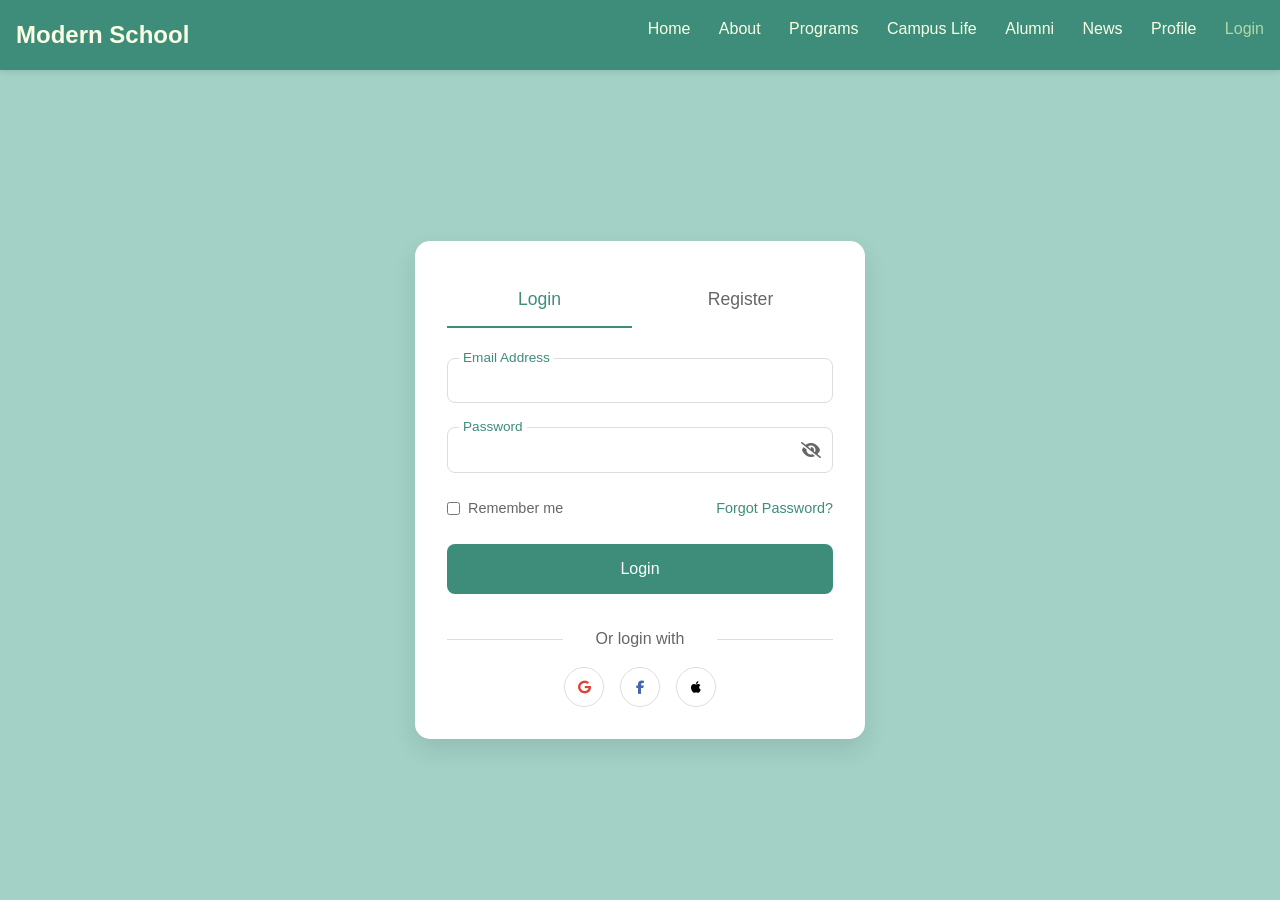
<file: auth.html>
<!DOCTYPE html>
<html lang="en">
<head>
    <meta charset="UTF-8">
    <meta name="viewport" content="width=device-width, initial-scale=1.0">
    <title>Login & Register - Modern School</title>
    <link rel="stylesheet" href="styles.css">
    <link rel="stylesheet" href="https://cdnjs.cloudflare.com/ajax/libs/font-awesome/6.4.0/css/all.min.css">
</head>
<body>
    <nav class="navbar">
        <div class="nav-brand">Modern School</div>
        <div class="nav-toggle">
            <i class="fas fa-bars"></i>
        </div>
        <ul class="nav-menu">
            <li><a href="index.html">Home</a></li>
            <li><a href="index.html#about">About</a></li>
            <li><a href="index.html#programs">Programs</a></li>
            <li><a href="index.html#campus">Campus Life</a></li>
            <li><a href="index.html#alumni">Alumni</a></li>
            <li><a href="news.html">News</a></li>
            <li><a href="profile.html">Profile</a></li>
            <li><a href="auth.html" class="active">Login</a></li>
        </ul>
    </nav>

    <div class="auth-container">
        <div class="auth-card">
            <div class="auth-tabs">
                <button class="auth-tab active" data-tab="login">Login</button>
                <button class="auth-tab" data-tab="register">Register</button>
            </div>

            <!-- Login Form -->
            <form id="login-form" class="auth-form active">
                <div class="form-group">
                    <input type="email" id="login-email" required>
                    <label for="login-email">Email Address</label>
                </div>
                <div class="form-group">
                    <input type="password" id="login-password" required>
                    <label for="login-password">Password</label>
                    <i class="fas fa-eye-slash password-toggle"></i>
                </div>
                <div class="form-options">
                    <label class="remember-me">
                        <input type="checkbox">
                        <span>Remember me</span>
                    </label>
                    <a href="#" class="forgot-password">Forgot Password?</a>
                </div>
                <button type="submit" class="auth-button">Login</button>
                <div class="social-auth">
                    <p>Or login with</p>
                    <div class="social-buttons">
                        <button type="button" class="social-button google">
                            <i class="fab fa-google"></i>
                        </button>
                        <button type="button" class="social-button facebook">
                            <i class="fab fa-facebook-f"></i>
                        </button>
                        <button type="button" class="social-button apple">
                            <i class="fab fa-apple"></i>
                        </button>
                    </div>
                </div>
            </form>

            <!-- Register Form -->
            <form id="register-form" class="auth-form">
                <div class="form-group">
                    <input type="text" id="register-name" required>
                    <label for="register-name">Full Name</label>
                </div>
                <div class="form-group">
                    <input type="email" id="register-email" required>
                    <label for="register-email">Email Address</label>
                </div>
                <div class="form-group">
                    <input type="password" id="register-password" required>
                    <label for="register-password">Password</label>
                    <i class="fas fa-eye-slash password-toggle"></i>
                </div>
                <div class="form-group">
                    <input type="password" id="register-confirm-password" required>
                    <label for="register-confirm-password">Confirm Password</label>
                    <i class="fas fa-eye-slash password-toggle"></i>
                </div>
                <div class="form-options">
                    <label class="terms-conditions">
                        <input type="checkbox" required>
                        <span>I agree to the <a href="#">Terms & Conditions</a></span>
                    </label>
                </div>
                <button type="submit" class="auth-button">Register</button>
            </form>
        </div>
    </div>

    <script src="script.js"></script>
</body>
</html>
</file>
<file: styles.css>
/*
 * Landing Page Project
 * Copyright (c) 2024 Wahyu Rahmat Hidayat. All rights reserved.
 *
 * Author: Wahyu Rahmat Hidayat
 * Contact: +62 821 8590 3635 (Indonesia)
 * Instagram: @wahyurahmat55
 * GitHub: @wahyusmktel
 *
 * This code and its contents are protected by copyright law.
 * No part of this code may be reproduced or distributed without
 * prior written permission from the author.
 */

/* Global Styles */
:root {
    --primary-color: #3D8D7A;
    --secondary-color: #B3D8A8;
    --light-color: #FBFFE4;
    --accent-color: #A3D1C6;
}

* {
    margin: 0;
    padding: 0;
    box-sizing: border-box;
}

body {
    font-family: 'Arial', sans-serif;
    line-height: 1.6;
    color: #333;
}

.container {
    max-width: 1200px;
    margin: 0 auto;
    padding: 0 20px;
}
:root {
    --primary: #3D8D7A;
    --secondary: #B3D8A8;
    --light: #FBFFE4;
    --accent: #A3D1C6;
}

* {
    margin: 0;
    padding: 0;
    box-sizing: border-box;
}

body {
    font-family: 'Segoe UI', Tahoma, Geneva, Verdana, sans-serif;
    line-height: 1.6;
    color: #333;
    background-color: #FBFFE4;
}

.container {
    max-width: 1200px;
    margin: 0 auto;
    padding: 0 20px;
}

/* Navbar Styles */
.navbar {
    background-color: #3D8D7A;
    padding: 1rem;
    position: fixed;
    width: 100%;
    top: 0;
    z-index: 1000;
    box-shadow: 0 2px 5px rgba(0,0,0,0.1);
}

.nav-brand {
    color: #FBFFE4;
    font-size: 1.5rem;
    font-weight: bold;
    float: left;
}

.nav-toggle {
    display: none;
    color: #FBFFE4;
    font-size: 1.5rem;
    cursor: pointer;
    float: right;
}

.nav-menu {
    float: right;
    list-style: none;
}

.nav-menu li {
    display: inline-block;
    margin-left: 1.5rem;
}

.nav-menu a {
    color: #FBFFE4;
    text-decoration: none;
    font-weight: 500;
    transition: color 0.3s ease;
}

.nav-menu a:hover, .nav-menu a.active {
    color: #B3D8A8;
}

/* Hero Section */
.hero {
    background-color: #A3D1C6;
    height: 100vh;
    display: flex;
    align-items: center;
    justify-content: center;
    text-align: center;
    padding: 0 20px;
}

.hero-content h1 {
    color: #3D8D7A;
    font-size: 3rem;
    margin-bottom: 1rem;
}

.hero-content p {
    color: #333;
    font-size: 1.5rem;
    margin-bottom: 2rem;
}

.cta-button {
    display: inline-block;
    padding: 1rem 2rem;
    background-color: #3D8D7A;
    color: #FBFFE4;
    text-decoration: none;
    border-radius: 5px;
    transition: background-color 0.3s ease;
}

.cta-button:hover {
    background-color: #B3D8A8;
}

/* About Section */
.about {
    padding: 5rem 0;
    background-color: #FBFFE4;
}

.about h2, .programs h2, .campus h2, .contact h2 {
    text-align: center;
    color: #3D8D7A;
    font-size: 2.5rem;
    margin-bottom: 3rem;
}

.about-grid {
    display: grid;
    grid-template-columns: repeat(auto-fit, minmax(250px, 1fr));
    gap: 2rem;
}

.about-card {
    text-align: center;
    padding: 2rem;
    background-color: #A3D1C6;
    border-radius: 10px;
    transition: transform 0.3s ease;
}

.about-card:hover {
    transform: translateY(-5px);
}

.about-card i {
    font-size: 2.5rem;
    color: #3D8D7A;
    margin-bottom: 1rem;
}

/* Programs Section */
.programs {
    padding: 5rem 0;
    background-color: #B3D8A8;
}

.program-grid {
    display: grid;
    grid-template-columns: repeat(auto-fit, minmax(300px, 1fr));
    gap: 2rem;
}

.program-card {
    background-color: #FBFFE4;
    border-radius: 10px;
    overflow: hidden;
    box-shadow: 0 3px 10px rgba(0,0,0,0.1);
    transition: transform 0.3s ease;
}

.program-card:hover {
    transform: translateY(-5px);
}

.program-card img {
    width: 100%;
    height: 200px;
    object-fit: cover;
}

.program-card h3, .program-card p {
    padding: 1rem;
}

/* Alumni Section */
.alumni {
    padding: 5rem 0;
    background-color: #B3D8A8;
}

.alumni-filters {
    display: flex;
    justify-content: center;
    gap: 1rem;
    margin-bottom: 2rem;
}

.alumni-filters select {
    padding: 0.5rem 1rem;
    border: none;
    border-radius: 5px;
    background-color: #FBFFE4;
    color: #3D8D7A;
    cursor: pointer;
}

.alumni-grid {
    display: grid;
    grid-template-columns: repeat(auto-fit, minmax(300px, 1fr));
    gap: 2rem;
}

.alumni-card {
    background-color: #FBFFE4;
    border-radius: 10px;
    padding: 2rem;
    text-align: center;
    box-shadow: 0 3px 10px rgba(0,0,0,0.1);
    transition: transform 0.3s ease;
}

.alumni-card:hover {
    transform: translateY(-5px);
}

.alumni-card img {
    width: 150px;
    height: 150px;
    border-radius: 50%;
    margin-bottom: 1rem;
    object-fit: cover;
}

.alumni-card h3 {
    color: #3D8D7A;
    margin-bottom: 0.5rem;
}

.alumni-year, .alumni-field {
    color: #666;
    margin-bottom: 0.5rem;
}

.alumni-quote {
    font-style: italic;
    color: #333;
    line-height: 1.4;
}

/* Campus Section */
/* Game Styles */
.game-container {
    max-width: 800px;
    margin: 7rem auto 2rem;
    padding: 2rem;
    background-color: #FBFFE4;
    border-radius: 15px;
    box-shadow: 0 4px 12px rgba(0,0,0,0.1);
}

.game-header {
    text-align: center;
    margin-bottom: 3rem;
}

.game-header h1 {
    color: #3D8D7A;
    margin-bottom: 2rem;
}

.game-controls {
    display: flex;
    flex-direction: column;
    align-items: center;
    gap: 1.5rem;
    margin: 2rem 0;
}

.game-stats {
    display: flex;
    gap: 2rem;
    font-size: 1.2rem;
    color: #3D8D7A;
    font-weight: bold;
}

#difficulty {
    padding: 0.75rem 1.5rem;
    border: 2px solid #3D8D7A;
    border-radius: 8px;
    background-color: #FBFFE4;
    color: #3D8D7A;
    cursor: pointer;
    font-size: 1rem;
    min-width: 150px;
}

.puzzle-container {
    display: flex;
    justify-content: center;
    margin: 3rem 0;
}

.game-footer {
    text-align: center;
    margin-top: 2rem;
}

.puzzle-board {
    display: grid;
    gap: 5px;
    padding: 10px;
    background-color: #B3D8A8;
    border-radius: 10px;
    box-shadow: 0 4px 8px rgba(0,0,0,0.1);
}

.puzzle-tile {
    width: 80px;
    height: 80px;
    background-color: #FBFFE4;
    border: 2px solid #3D8D7A;
    border-radius: 5px;
    display: flex;
    justify-content: center;
    align-items: center;
    font-size: 1.5rem;
    font-weight: bold;
    color: #3D8D7A;
    cursor: pointer;
    transition: transform 0.2s;
}

.puzzle-tile:hover:not(.empty) {
    transform: scale(1.05);
    background-color: #A3D1C6;
}

.puzzle-tile.empty {
    background-color: #B3D8A8;
    border: none;
}

.btn {
    padding: 0.5rem 1rem;
    background-color: #3D8D7A;
    color: #FBFFE4;
    border: none;
    border-radius: 5px;
    cursor: pointer;
    transition: background-color 0.3s;
}

.btn:hover {
    background-color: #A3D1C6;
}

.solution-overlay {
    position: fixed;
    top: 0;
    left: 0;
    width: 100%;
    height: 100%;
    background-color: rgba(0,0,0,0.8);
    display: flex;
    justify-content: center;
    align-items: center;
    z-index: 1000;
}

.solution-content {
    background-color: #FBFFE4;
    padding: 2rem;
    border-radius: 10px;
    text-align: center;
}

.solution-content img {
    max-width: 100%;
    margin-bottom: 1rem;
}

.close-solution {
    margin-top: 1rem;
}

@media (max-width: 600px) {
    .puzzle-tile {
        width: 60px;
        height: 60px;
        font-size: 1.2rem;
    }

    .game-controls {
        flex-direction: column;
    }
}

.campus {
    padding: 5rem 0;
    background-color: #FBFFE4;
}

.campus-slider {
    position: relative;
    overflow: hidden;
    border-radius: 10px;
}

.slide img {
    width: 100%;
    height: 400px;
    object-fit: cover;
}

.slide-content {
    position: absolute;
    bottom: 0;
    left: 0;
    right: 0;
    padding: 2rem;
    background: linear-gradient(transparent, rgba(61, 141, 122, 0.9));
    color: #FBFFE4;
}

/* News Page Styles */
.news-container {
    display: grid;
    grid-template-columns: 2fr 1fr;
    gap: 2rem;
    max-width: 1200px;
    margin: 7rem auto 2rem;
    padding: 0 20px;
}

.news-content h1 {
    color: #3D8D7A;
    font-size: 2.5rem;
    margin-bottom: 2rem;
}

.news-grid {
    display: flex;
    flex-direction: column;
    gap: 2rem;
}

.news-item {
    background-color: #FBFFE4;
    border-radius: 10px;
    overflow: hidden;
    box-shadow: 0 3px 10px rgba(0,0,0,0.1);
}

.news-item img {
    width: 100%;
    height: 250px;
    object-fit: cover;
}

.news-item-content {
    padding: 1.5rem;
}

.news-date {
    color: #666;
    font-size: 0.9rem;
}

.news-item h2 {
    color: #3D8D7A;
    margin: 0.5rem 0;
}

.read-more {
    display: inline-block;
    color: #3D8D7A;
    text-decoration: none;
    margin-top: 1rem;
    font-weight: 500;
}

.read-more:hover {
    text-decoration: underline;
}

/* Sidebar Styles */
.news-sidebar {
    position: sticky;
    top: 7rem;
    height: fit-content;
}

.sidebar-section {
    background-color: #FBFFE4;
    border-radius: 10px;
    padding: 1.5rem;
    margin-bottom: 2rem;
}

.sidebar-section h3 {
    color: #3D8D7A;
    margin-bottom: 1rem;
}

.search-box {
    display: flex;
    gap: 0.5rem;
}

.search-box input {
    flex: 1;
    padding: 0.5rem;
    border: 1px solid #A3D1C6;
    border-radius: 5px;
}

.search-box button {
    background-color: #3D8D7A;
    color: #FBFFE4;
    border: none;
    padding: 0.5rem 1rem;
    border-radius: 5px;
    cursor: pointer;
}

.categories-list {
    list-style: none;
}

.categories-list li {
    margin-bottom: 0.5rem;
}

.categories-list a {
    color: #333;
    text-decoration: none;
}

.categories-list a:hover {
    color: #3D8D7A;
}

.related-news-list {
    display: flex;
    flex-direction: column;
    gap: 1rem;
}

.related-news-item {
    display: flex;
    gap: 1rem;
}

.related-news-item img {
    width: 100px;
    height: 100px;
    object-fit: cover;
    border-radius: 5px;
}

.related-news-content h4 {
    color: #3D8D7A;
    margin-bottom: 0.5rem;
    font-size: 1rem;
}

@media (max-width: 768px) {
    .news-container {
        grid-template-columns: 1fr;
    }

    .news-sidebar {
        position: static;
    }
}

/* Contact Section */
.contact {
    padding: 5rem 0;
    background-color: #A3D1C6;
}

.contact-grid {
    display: grid;
    grid-template-columns: repeat(auto-fit, minmax(300px, 1fr));
    gap: 2rem;
}

.contact-info i {
    color: #3D8D7A;
    margin-right: 1rem;
}

.contact-form input, .contact-form textarea {
    width: 100%;
    padding: 1rem;
    margin-bottom: 1rem;
    border: none;
    border-radius: 5px;
    background-color: #FBFFE4;
}

.submit-button {
    background-color: #3D8D7A;
    color: #FBFFE4;
    padding: 1rem 2rem;
    border: none;
    border-radius: 5px;
    cursor: pointer;
    transition: background-color 0.3s ease;
}

.submit-button:hover {
    background-color: #B3D8A8;
}

/* Footer */
.footer {
    background-color: #3D8D7A;
    color: #FBFFE4;
    padding: 3rem 0 1rem;
}

.footer-content {
    display: grid;
    grid-template-columns: repeat(auto-fit, minmax(200px, 1fr));
    gap: 2rem;
    margin-bottom: 2rem;
}

.footer-section h3 {
    margin-bottom: 1rem;
}

.footer-section ul {
    list-style: none;
}

.footer-section ul li {
    margin-bottom: 0.5rem;
}

.footer-section a {
    color: #FBFFE4;
    text-decoration: none;
    transition: color 0.3s ease;
}

.footer-section a:hover {
    color: #B3D8A8;
}

.social-links a {
    margin-right: 1rem;
    font-size: 1.5rem;
}

.footer-bottom {
    text-align: center;
    padding-top: 2rem;
    border-top: 1px solid rgba(255,255,255,0.1);
}

/* Profile Page Styles */
.profile-hero {
    background: linear-gradient(rgba(61, 141, 122, 0.9), rgba(61, 141, 122, 0.9)), url('https://placehold.co/1920x1080');
    background-size: cover;
    background-position: center;
    color: var(--light-color);
    text-align: center;
    padding: 150px 0 100px;
    margin-bottom: 50px;
}

.profile-hero h1 {
    font-size: 3rem;
    margin-bottom: 1rem;
}

.school-stats {
    padding: 50px 0;
    background-color: var(--light-color);
}

.stats-grid {
    display: grid;
    grid-template-columns: repeat(auto-fit, minmax(250px, 1fr));
    gap: 2rem;
    padding: 2rem 0;
}

.stat-card {
    background-color: white;
    padding: 2rem;
    text-align: center;
    border-radius: 10px;
    box-shadow: 0 4px 6px rgba(0, 0, 0, 0.1);
    transition: transform 0.3s;
}

.stat-card:hover {
    transform: translateY(-5px);
}

.stat-card i {
    font-size: 2.5rem;
    color: var(--primary-color);
    margin-bottom: 1rem;
}

.stat-card .counter {
    font-size: 2rem;
    font-weight: bold;
    color: var(--primary-color);
    margin: 1rem 0;
}

.school-history {
    padding: 50px 0;
    background-color: white;
}

.timeline {
    position: relative;
    max-width: 800px;
    margin: 0 auto;
    padding: 2rem 0;
}

.timeline::before {
    content: '';
    position: absolute;
    width: 2px;
    background-color: var(--accent-color);
    top: 0;
    bottom: 0;
    left: 50%;
    margin-left: -1px;
}

.timeline-item {
    padding: 1rem;
    position: relative;
    width: 50%;
    margin-bottom: 2rem;
}

.timeline-item:nth-child(odd) {
    left: 0;
    padding-right: 40px;
}

.timeline-item:nth-child(even) {
    left: 50%;
    padding-left: 40px;
}

.timeline-content {
    background-color: var(--light-color);
    padding: 1.5rem;
    border-radius: 10px;
    box-shadow: 0 4px 6px rgba(0, 0, 0, 0.1);
}

.school-location {
    padding: 50px 0;
    background-color: var(--light-color);
}

.location-content {
    display: grid;
    grid-template-columns: repeat(auto-fit, minmax(300px, 1fr));
    gap: 2rem;
    align-items: center;
}

.address-info {
    padding: 2rem;
}

.address-info h3 {
    color: var(--primary-color);
    margin-bottom: 1rem;
}

.address-info p {
    margin: 0.5rem 0;
}

.address-info i {
    color: var(--primary-color);
    margin-right: 0.5rem;
}

.map-container img {
    width: 100%;
    border-radius: 10px;
    box-shadow: 0 4px 6px rgba(0, 0, 0, 0.1);
}

.social-connect {
    padding: 50px 0;
    background-color: white;
    text-align: center;
}

.social-grid {
    display: grid;
    grid-template-columns: repeat(auto-fit, minmax(250px, 1fr));
    gap: 2rem;
    margin-top: 2rem;
}

.social-card {
    display: flex;
    flex-direction: column;
    align-items: center;
    padding: 2rem;
    background-color: var(--light-color);
    border-radius: 10px;
    text-decoration: none;
    color: #333;
    transition: transform 0.3s;
}

.social-card:hover {
    transform: translateY(-5px);
}

.social-card i {
    font-size: 2rem;
    margin-bottom: 1rem;
}

.social-card.facebook i { color: #1877F2; }
.social-card.twitter i { color: #1DA1F2; }
.social-card.instagram i { color: #E4405F; }
.social-card.linkedin i { color: #0A66C2; }

/* Auth Styles */
.auth-container {
    min-height: 100vh;
    display: flex;
    align-items: center;
    justify-content: center;
    padding: 7rem 1rem 2rem;
    background-color: var(--accent-color);
}

.auth-card {
    background-color: white;
    border-radius: 15px;
    box-shadow: 0 10px 25px rgba(0, 0, 0, 0.1);
    width: 100%;
    max-width: 450px;
    padding: 2rem;
}

.auth-tabs {
    display: flex;
    gap: 1rem;
    margin-bottom: 2rem;
}

.auth-tab {
    flex: 1;
    padding: 1rem;
    border: none;
    background: none;
    color: #666;
    font-size: 1.1rem;
    font-weight: 500;
    cursor: pointer;
    position: relative;
    transition: color 0.3s;
}

.auth-tab.active {
    color: var(--primary-color);
}

.auth-tab.active::after {
    content: '';
    position: absolute;
    bottom: -2px;
    left: 0;
    width: 100%;
    height: 2px;
    background-color: var(--primary-color);
}

.auth-form {
    display: none;
}

.auth-form.active {
    display: block;
}

.form-group {
    position: relative;
    margin-bottom: 1.5rem;
}

.form-group input {
    width: 100%;
    padding: 0.8rem;
    border: 1px solid #ddd;
    border-radius: 8px;
    font-size: 1rem;
    transition: border-color 0.3s, box-shadow 0.3s;
}

.form-group input:focus {
    border-color: var(--primary-color);
    box-shadow: 0 0 0 2px rgba(61, 141, 122, 0.1);
    outline: none;
}

.form-group label {
    position: absolute;
    left: 12px;
    top: 50%;
    transform: translateY(-50%);
    color: #666;
    transition: all 0.3s;
    pointer-events: none;
    background-color: white;
    padding: 0 4px;
}

.form-group input:focus ~ label,
.form-group input:not(:placeholder-shown) ~ label {
    top: 0;
    font-size: 0.85rem;
    color: var(--primary-color);
}

.password-toggle {
    position: absolute;
    right: 12px;
    top: 50%;
    transform: translateY(-50%);
    color: #666;
    cursor: pointer;
}

.form-options {
    display: flex;
    justify-content: space-between;
    align-items: center;
    margin-bottom: 1.5rem;
    font-size: 0.9rem;
}

.remember-me,
.terms-conditions {
    display: flex;
    align-items: center;
    gap: 0.5rem;
    color: #666;
}

.forgot-password {
    color: var(--primary-color);
    text-decoration: none;
}

.auth-button {
    width: 100%;
    padding: 1rem;
    background-color: var(--primary-color);
    color: white;
    border: none;
    border-radius: 8px;
    font-size: 1rem;
    font-weight: 500;
    cursor: pointer;
    transition: background-color 0.3s;
}

.auth-button:hover {
    background-color: var(--secondary-color);
}

.social-auth {
    margin-top: 2rem;
    text-align: center;
}

.social-auth p {
    color: #666;
    margin-bottom: 1rem;
    position: relative;
}

.social-auth p::before,
.social-auth p::after {
    content: '';
    position: absolute;
    top: 50%;
    width: 30%;
    height: 1px;
    background-color: #ddd;
}

.social-auth p::before {
    left: 0;
}

.social-auth p::after {
    right: 0;
}

.social-buttons {
    display: flex;
    justify-content: center;
    gap: 1rem;
}

.social-button {
    width: 40px;
    height: 40px;
    border: 1px solid #ddd;
    border-radius: 50%;
    display: flex;
    align-items: center;
    justify-content: center;
    background: none;
    cursor: pointer;
    transition: transform 0.3s, box-shadow 0.3s;
}

.social-button:hover {
    transform: translateY(-2px);
    box-shadow: 0 3px 10px rgba(0, 0, 0, 0.1);
}

.social-button.google { color: #DB4437; }
.social-button.facebook { color: #4267B2; }
.social-button.apple { color: #000000; }

/* Responsive Design */
@media screen and (max-width: 768px) {
    .nav-toggle {
        display: block;
    }

    .nav-menu {
        display: none;
        width: 100%;
        float: none;
        clear: both;
        padding-top: 1rem;
    }

    .nav-menu.active {
        display: block;
    }

    .nav-menu li {
        display: block;
        margin: 1rem 0;
        text-align: center;
    }

    .hero-content h1 {
        font-size: 2.5rem;
    }

    .hero-content p {
        font-size: 1.2rem;
    }
}
</file>
